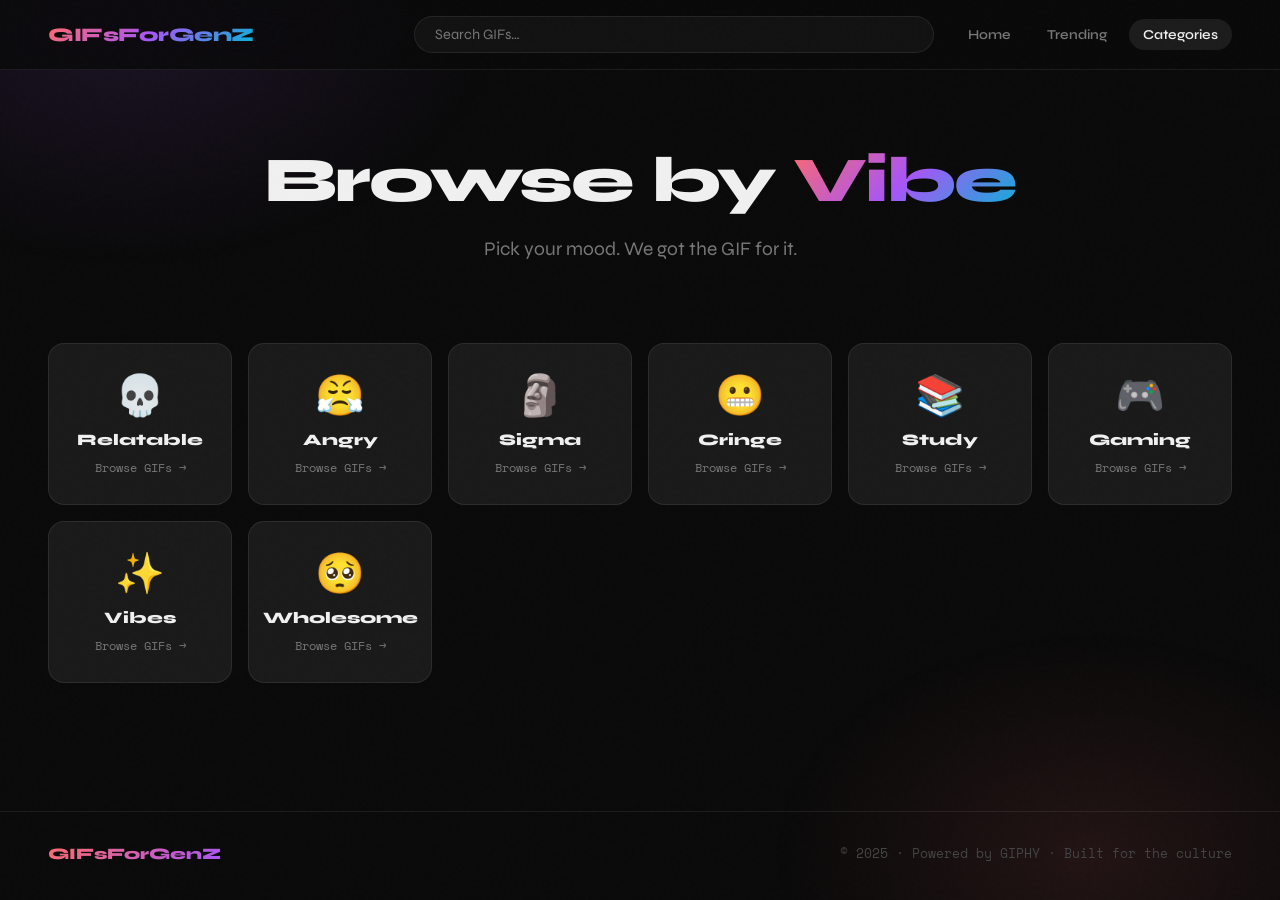
<file: category.html>
<!DOCTYPE html>
<html lang="en">
<head>
  <meta charset="UTF-8" />
  <meta name="viewport" content="width=device-width, initial-scale=1.0" />
  <title>Categories — GIFsForGenZ</title>
  <meta name="description" content="Browse GIFs by category: Relatable, Sigma, Cringe, Gaming and more." />
  <link rel="icon" type="image/svg+xml" href="assets/favicon.svg" />
  <link rel="stylesheet" href="css/styles.css" />
</head>
<body>

  <div class="mesh-bg" aria-hidden="true"></div>

  <!-- ── Navbar ─────────────────────────────────────── -->
  <nav class="navbar">
    <a href="index.html" class="nav-logo">
      <span class="logo-text">GIFsForGenZ</span>
    </a>
    <div class="nav-search">
      <input class="nav-search-input" type="search" placeholder="Search GIFs…" aria-label="Search GIFs" />
    </div>
    <div class="nav-links">
      <a href="index.html" class="nav-link">Home</a>
      <a href="search.html" class="nav-link">Trending</a>
      <a href="category.html" class="nav-link active">Categories</a>
    </div>
  </nav>

  <!-- ── Main ──────────────────────────────────────── -->
  <main>
    <div class="container">

      <!-- Page Title -->
      <div class="category-hero">
        <h1 class="hero-title" style="font-size:clamp(2rem,6vw,4rem)">
          Browse by <span class="grad">Vibe</span>
        </h1>
        <p class="hero-sub" style="margin-top:12px">Pick your mood. We got the GIF for it.</p>
      </div>

      <!-- Category Cards -->
      <div class="category-grid" id="categoryCardGrid">
        <!-- Populated by category.js -->
      </div>

      <!-- Category Filter Chips (shown when a cat is selected) -->
      <div id="catGifSection" style="display:none">
        <div class="categories-scroll" style="margin-bottom:24px">
          <div class="categories-row" id="catChipsRow">
            <!-- Populated by category.js -->
          </div>
        </div>

        <div class="section-header">
          <h2 class="section-title" id="catSectionTitle">GIFs</h2>
        </div>

        <!-- GIF Grid -->
        <div class="gif-grid" id="catGifGrid"></div>

        <div class="load-more-wrap">
          <button id="catLoadMore" class="btn btn-primary" style="display:none">Load More</button>
        </div>
      </div>

    </div>
  </main>

  <!-- ── Footer ─────────────────────────────────────── -->
  <footer>
    <div class="footer-logo">GIFsForGenZ</div>
    <div class="footer-copy">© 2025 · Powered by GIPHY · Built for the culture</div>
  </footer>

  <script src="js/api.js"></script>
  <script src="js/main.js"></script>
  <script src="js/category.js"></script>
</body>
</html>
</file>
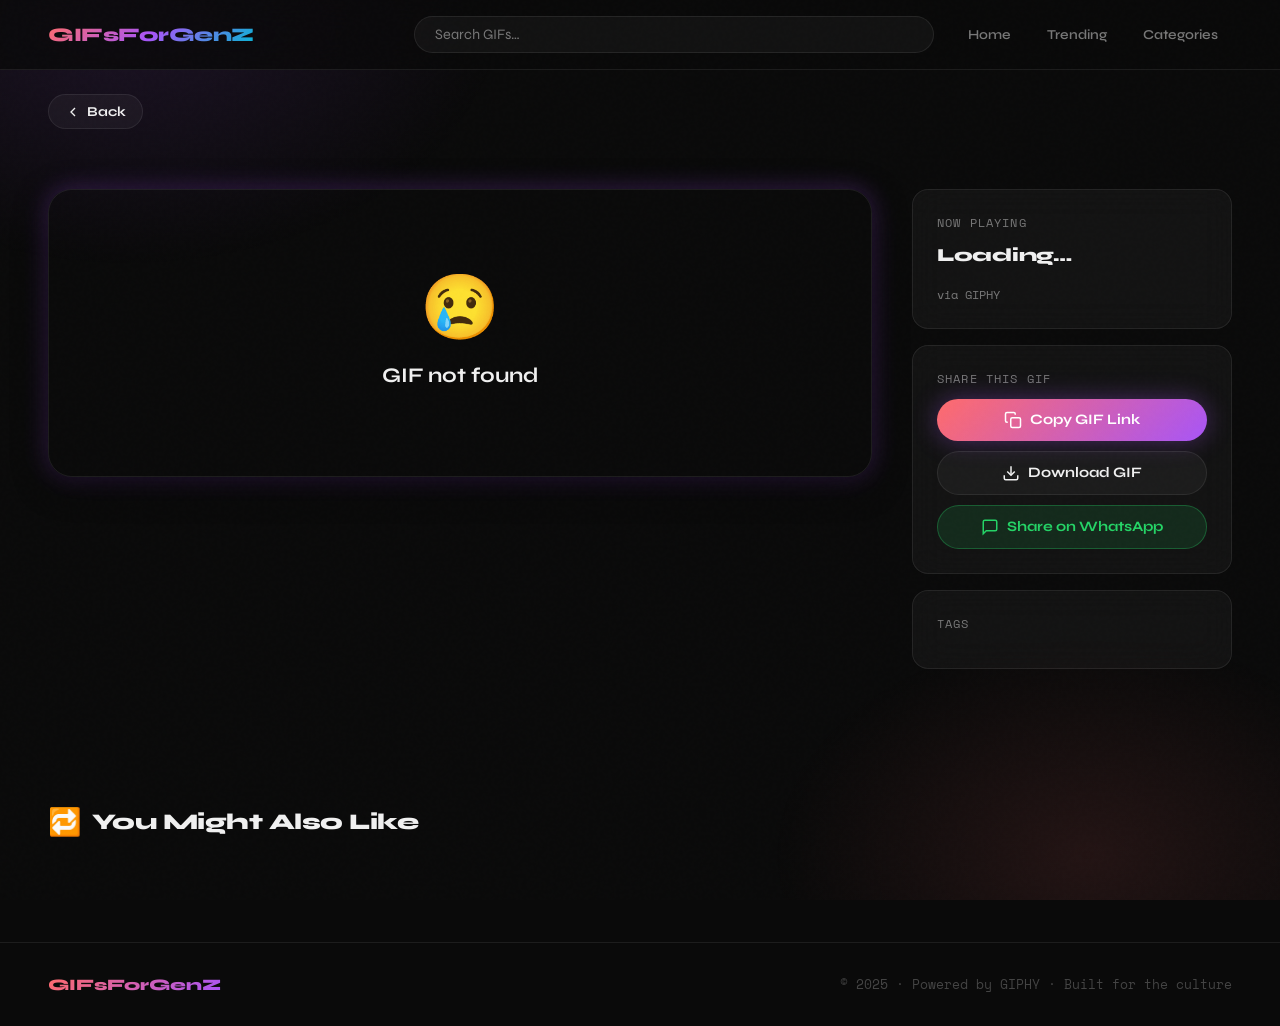
<file: gif.html>
<!DOCTYPE html>
<html lang="en">
<head>
  <meta charset="UTF-8" />
  <meta name="viewport" content="width=device-width, initial-scale=1.0" />
  <title>GIF — GIFsForGenZ</title>
  <meta name="description" content="View and share this GIF on GIFsForGenZ" />
  <link rel="icon" type="image/svg+xml" href="assets/favicon.svg" />
  <link rel="stylesheet" href="css/styles.css" />
</head>
<body>

  <div class="mesh-bg" aria-hidden="true"></div>

  <!-- ── Navbar ─────────────────────────────────────── -->
  <nav class="navbar">
    <a href="index.html" class="nav-logo">
      <span class="logo-text">GIFsForGenZ</span>
    </a>
    <div class="nav-search">
      <input class="nav-search-input" type="search" placeholder="Search GIFs…" aria-label="Search GIFs" />
    </div>
    <div class="nav-links">
      <a href="index.html" class="nav-link">Home</a>
      <a href="search.html" class="nav-link">Trending</a>
      <a href="category.html" class="nav-link">Categories</a>
    </div>
  </nav>

  <!-- ── Main ──────────────────────────────────────── -->
  <main>
    <div class="container">

      <!-- Back link -->
      <div style="padding: 24px 0 0">
        <a href="javascript:history.back()" class="btn btn-ghost" style="display:inline-flex;gap:6px;padding:8px 16px;font-size:0.85rem">
          <svg viewBox="0 0 24 24" stroke-width="2" width="16" height="16" stroke="currentColor" fill="none"><polyline points="15 18 9 12 15 6"/></svg>
          Back
        </a>
      </div>

      <!-- Detail Layout -->
      <div class="gif-detail">

        <!-- Left: GIF Image -->
        <div class="gif-detail-main">
          <div class="gif-detail-img-wrap" id="gifDetailImgWrap">
            <!-- Populated by gif.js -->
          </div>
        </div>

        <!-- Right: Sidebar -->
        <div class="gif-detail-sidebar">

          <!-- Info Card -->
          <div class="detail-card">
            <div class="detail-label">Now Playing</div>
            <div class="detail-title" id="gifDetailTitle">Loading…</div>
            <div style="font-size:0.78rem; color:var(--text-muted); font-family:var(--font-mono)">
              via <span id="gifDetailSource">GIPHY</span>
            </div>
          </div>

          <!-- Actions Card -->
          <div class="detail-card">
            <div class="detail-label">Share this GIF</div>
            <div class="detail-actions">

              <button id="gifCopyBtn" class="btn btn-primary">
                <svg viewBox="0 0 24 24" stroke-width="2">
                  <rect x="9" y="9" width="13" height="13" rx="2" ry="2"/>
                  <path d="M5 15H4a2 2 0 0 1-2-2V4a2 2 0 0 1 2-2h9a2 2 0 0 1 2 2v1"/>
                </svg>
                Copy GIF Link
              </button>

              <button id="gifDownloadBtn" class="btn btn-ghost">
                <svg viewBox="0 0 24 24" stroke-width="2">
                  <path d="M21 15v4a2 2 0 0 1-2 2H5a2 2 0 0 1-2-2v-4"/>
                  <polyline points="7 10 12 15 17 10"/>
                  <line x1="12" y1="15" x2="12" y2="3"/>
                </svg>
                Download GIF
              </button>

              <button id="gifShareBtn" class="btn btn-ghost" style="background:rgba(37,211,102,0.12);border-color:rgba(37,211,102,0.3);color:#25d366">
                <svg viewBox="0 0 24 24" stroke-width="2" stroke="#25d366" fill="none">
                  <path d="M21 15a2 2 0 0 1-2 2H7l-4 4V5a2 2 0 0 1 2-2h14a2 2 0 0 1 2 2z"/>
                </svg>
                Share on WhatsApp
              </button>

            </div>
          </div>

          <!-- Tags Card -->
          <div class="detail-card">
            <div class="detail-label">Tags</div>
            <div class="tags-wrap" id="gifDetailTags">
              <!-- Populated by gif.js -->
            </div>
          </div>

        </div>
      </div>

      <!-- Related GIFs -->
      <div class="section">
        <div class="section-header">
          <h2 class="section-title"><span class="emoji">🔁</span> You Might Also Like</h2>
        </div>
        <div class="gif-grid" id="relatedGrid"></div>
      </div>

    </div>
  </main>

  <!-- ── Footer ─────────────────────────────────────── -->
  <footer>
    <div class="footer-logo">GIFsForGenZ</div>
    <div class="footer-copy">© 2025 · Powered by GIPHY · Built for the culture</div>
  </footer>

  <script src="js/api.js"></script>
  <script src="js/main.js"></script>
  <script src="js/gif.js"></script>
</body>
</html>
</file>
<file: css/styles.css>
/* =====================================================
   GIFsForGenZ — Main Stylesheet
   Dark glassmorphism, Gen Z aesthetic
   ===================================================== */

@import url('https://fonts.googleapis.com/css2?family=Space+Mono:wght@400;700&family=Syne:wght@400;600;700;800&display=swap');

/* ── Reset & Base ─────────────────────────────────── */
*, *::before, *::after { margin: 0; padding: 0; box-sizing: border-box; }

:root {
  --bg: #0a0a0a;
  --bg2: #111111;
  --bg3: #1a1a1a;
  --glass: rgba(255,255,255,0.04);
  --glass-border: rgba(255,255,255,0.08);
  --glass-hover: rgba(255,255,255,0.08);
  --accent: #ff6b6b;
  --accent2: #a855f7;
  --accent3: #06b6d4;
  --neon: #39ff14;
  --text: #f0f0f0;
  --text-muted: #777;
  --text-dim: #444;
  --radius: 16px;
  --radius-sm: 10px;
  --radius-lg: 24px;
  --transition: 0.25s cubic-bezier(0.4, 0, 0.2, 1);
  --shadow: 0 8px 32px rgba(0,0,0,0.6);
  --glow-red: 0 0 24px rgba(255,107,107,0.35);
  --glow-purple: 0 0 24px rgba(168,85,247,0.35);
  --glow-cyan: 0 0 24px rgba(6,182,212,0.35);
  --font-display: 'Syne', sans-serif;
  --font-mono: 'Space Mono', monospace;
  --nav-h: 70px;
}

html { scroll-behavior: smooth; }

body {
  background: var(--bg);
  color: var(--text);
  font-family: var(--font-display);
  min-height: 100vh;
  overflow-x: hidden;
}

.quick-search {
  margin-top: 10px;
  text-align: center;
  font-size: 0.85rem;
}

.quick-search span {
  color: var(--text-muted);
  margin-right: 6px;
}

.quick-search a {
  margin: 0 6px;
  color: var(--accent2);
  text-decoration: none;
  font-weight: 600;
}

.recent-search {
  text-align: center;
  margin-top: 10px;
}

.top-loader {
  position: fixed;
  top: 0;
  left: 0;
  height: 3px;
  width: 0%;
  background: linear-gradient(to right, #a855f7, #ff6b6b);
  z-index: 9999;
  transition: width 0.3s;
}

/* ── Scrollbar ────────────────────────────────────── */
::-webkit-scrollbar { width: 6px; height: 6px; }
::-webkit-scrollbar-track { background: var(--bg2); }
::-webkit-scrollbar-thumb { background: var(--accent2); border-radius: 99px; }

/* ── Utility ──────────────────────────────────────── */
.hidden { display: none !important; }
.sr-only { position: absolute; width: 1px; height: 1px; overflow: hidden; clip: rect(0,0,0,0); }

/* ── Noise Overlay ────────────────────────────────── */
body::before {
  content: '';
  position: fixed;
  inset: 0;
  background-image: url("data:image/svg+xml,%3Csvg viewBox='0 0 256 256' xmlns='http://www.w3.org/2000/svg'%3E%3Cfilter id='noise'%3E%3CfeTurbulence type='fractalNoise' baseFrequency='0.9' numOctaves='4' stitchTiles='stitch'/%3E%3C/filter%3E%3Crect width='100%25' height='100%25' filter='url(%23noise)' opacity='0.03'/%3E%3C/svg%3E");
  pointer-events: none;
  z-index: 9999;
  opacity: 0.4;
}

/* ── Gradient Mesh Background ─────────────────────── */
.mesh-bg {
  position: fixed;
  inset: 0;
  z-index: 0;
  pointer-events: none;
  overflow: hidden;
}
.mesh-bg::before {
  content: '';
  position: absolute;
  top: -30%;
  left: -20%;
  width: 60%;
  height: 60%;
  background: radial-gradient(ellipse, rgba(168,85,247,0.12) 0%, transparent 70%);
  animation: meshFloat1 12s ease-in-out infinite;
}
.mesh-bg::after {
  content: '';
  position: absolute;
  bottom: -20%;
  right: -10%;
  width: 50%;
  height: 50%;
  background: radial-gradient(ellipse, rgba(255,107,107,0.1) 0%, transparent 70%);
  animation: meshFloat2 15s ease-in-out infinite;
}
@keyframes meshFloat1 { 0%,100%{transform:translate(0,0) scale(1)} 50%{transform:translate(5%,5%) scale(1.1)} }
@keyframes meshFloat2 { 0%,100%{transform:translate(0,0) scale(1)} 50%{transform:translate(-5%,-5%) scale(1.08)} }

/* ── Navbar ───────────────────────────────────────── */
.navbar {
  position: sticky;
  top: 0;
  z-index: 100;
  height: var(--nav-h);
  background: rgba(10,10,10,0.85);
  backdrop-filter: blur(20px) saturate(180%);
  -webkit-backdrop-filter: blur(20px) saturate(180%);
  border-bottom: 1px solid var(--glass-border);
  display: flex;
  align-items: center;
  padding: 0 clamp(16px, 4vw, 48px);
  gap: 20px;
}

.nav-logo {
  text-decoration: none;
  display: flex;
  align-items: center;
  gap: 10px;
  flex-shrink: 0;
}
.logo-text {
  font-family: var(--font-display);
  font-weight: 800;
  font-size: 1.2rem;
  background: linear-gradient(135deg, var(--accent) 0%, var(--accent2) 50%, var(--accent3) 100%);
  -webkit-background-clip: text;
  -webkit-text-fill-color: transparent;
  background-clip: text;
  white-space: nowrap;
  letter-spacing: -0.5px;
}

.nav-search {
  flex: 1;
  max-width: 520px;
  margin-left: auto;
}
.nav-search-input {
  width: 100%;
  background: var(--glass);
  border: 1px solid var(--glass-border);
  border-radius: 99px;
  padding: 9px 20px;
  color: var(--text);
  font-family: var(--font-display);
  font-size: 0.9rem;
  outline: none;
  transition: var(--transition);
}
.nav-search-input::placeholder { color: var(--text-muted); }
.nav-search-input:focus {
  border-color: var(--accent2);
  box-shadow: 0 0 0 3px rgba(168,85,247,0.15);
  background: rgba(255,255,255,0.06);
}

.nav-links {
  display: flex;
  align-items: center;
  gap: 8px;
  flex-shrink: 0;
}
.nav-link {
  text-decoration: none;
  color: var(--text-muted);
  font-size: 0.85rem;
  font-weight: 600;
  padding: 7px 14px;
  border-radius: 99px;
  transition: var(--transition);
  white-space: nowrap;
}
.nav-link:hover, .nav-link.active {
  color: var(--text);
  background: var(--glass-hover);
}

/* ── Main Layout ──────────────────────────────────── */
main {
  position: relative;
  z-index: 1;
  padding-bottom: 80px;
}

.container {
  width: 100%;
  max-width: 1280px;
  margin: 0 auto;
  padding: 0 clamp(16px, 4vw, 48px);
}

/* ── Hero Section ─────────────────────────────────── */
.hero {
  padding: clamp(60px, 10vw, 120px) clamp(16px, 4vw, 48px);
  text-align: center;
  position: relative;
}

.hero-badge {
  display: inline-flex;
  align-items: center;
  gap: 8px;
  background: var(--glass);
  border: 1px solid var(--glass-border);
  border-radius: 99px;
  padding: 6px 16px;
  font-size: 0.78rem;
  color: var(--text-muted);
  font-family: var(--font-mono);
  margin-bottom: 28px;
  letter-spacing: 0.05em;
}
.hero-badge .dot {
  width: 7px; height: 7px;
  background: var(--neon);
  border-radius: 50%;
  box-shadow: 0 0 8px var(--neon);
  animation: pulse 2s infinite;
}
@keyframes pulse { 0%,100%{opacity:1} 50%{opacity:0.4} }

.hero-title {
  font-size: clamp(2.8rem, 8vw, 6rem);
  font-weight: 800;
  line-height: 1.05;
  letter-spacing: -2px;
  margin-bottom: 20px;
}
.hero-title .grad {
  background: linear-gradient(135deg, var(--accent) 0%, var(--accent2) 50%, var(--accent3) 100%);
  -webkit-background-clip: text;
  -webkit-text-fill-color: transparent;
  background-clip: text;
}

.hero-sub {
  font-size: clamp(1rem, 2vw, 1.2rem);
  color: var(--text-muted);
  margin-bottom: 48px;
  max-width: 500px;
  margin-left: auto;
  margin-right: auto;
  line-height: 1.6;
  font-weight: 400;
}

/* ── Search Bar (Hero) ────────────────────────────── */
.search-bar {
  position: relative;
  max-width: 620px;
  margin: 0 auto;
}
.search-bar input {
  width: 100%;
  background: rgba(255,255,255,0.05);
  border: 1.5px solid var(--glass-border);
  border-radius: 99px;
  padding: 18px 70px 18px 28px;
  color: var(--text);
  font-family: var(--font-display);
  font-size: 1.05rem;
  font-weight: 600;
  outline: none;
  transition: var(--transition);
  box-shadow: var(--shadow);
}
.search-bar input::placeholder { color: var(--text-dim); font-weight: 400; }
.search-bar input:focus {
  border-color: var(--accent2);
  box-shadow: var(--glow-purple), var(--shadow);
  background: rgba(255,255,255,0.07);
}
.search-bar .search-btn {
  position: absolute;
  right: 8px;
  top: 50%;
  transform: translateY(-50%);
  width: 48px; height: 48px;
  border-radius: 50%;
  background: linear-gradient(135deg, var(--accent2), var(--accent));
  border: none;
  cursor: pointer;
  display: flex;
  align-items: center;
  justify-content: center;
  transition: var(--transition);
  box-shadow: var(--glow-purple);
}
.search-bar .search-btn:hover { transform: translateY(-50%) scale(1.08); }
.search-bar .search-btn svg { width: 20px; height: 20px; stroke: white; fill: none; }

/* ── Section ──────────────────────────────────────── */
.section { margin-top: clamp(40px, 6vw, 80px); }
.section-header {
  display: flex;
  align-items: center;
  justify-content: space-between;
  margin-bottom: 24px;
  gap: 16px;
}
.section-title {
  font-size: clamp(1.1rem, 2.5vw, 1.4rem);
  font-weight: 800;
  letter-spacing: -0.5px;
  display: flex;
  align-items: center;
  gap: 10px;
}
.section-title .emoji { font-size: 1.2em; }
.section-link {
  color: var(--accent2);
  text-decoration: none;
  font-size: 0.85rem;
  font-weight: 600;
  font-family: var(--font-mono);
  transition: var(--transition);
  white-space: nowrap;
}
.section-link:hover { color: var(--accent); }

/* ── Categories Row ───────────────────────────────── */
.categories-scroll {
  overflow-x: auto;
  padding-bottom: 8px;
  scrollbar-width: none;
  -ms-overflow-style: none;
}
.categories-scroll::-webkit-scrollbar { display: none; }

.categories-row {
  display: flex;
  gap: 12px;
  width: max-content;
}

.cat-chip {
  display: flex;
  align-items: center;
  gap: 8px;
  padding: 10px 20px;
  background: var(--glass);
  border: 1px solid var(--glass-border);
  border-radius: 99px;
  cursor: pointer;
  text-decoration: none;
  color: var(--text);
  font-family: var(--font-display);
  font-weight: 600;
  font-size: 0.88rem;
  transition: var(--transition);
  white-space: nowrap;
  position: relative;
  overflow: hidden;
}
.cat-chip::before {
  content: '';
  position: absolute;
  inset: 0;
  background: linear-gradient(135deg, var(--accent), var(--accent2));
  opacity: 0;
  transition: var(--transition);
}
.cat-chip:hover {
  border-color: transparent;
  transform: translateY(-2px);
  box-shadow: var(--glow-purple);
}
.cat-chip:hover::before { opacity: 1; }
.cat-chip .cat-emoji { position: relative; z-index: 1; font-size: 1.1em; }
.cat-chip .cat-label { position: relative; z-index: 1; }
.cat-chip.active {
  background: linear-gradient(135deg, var(--accent), var(--accent2));
  border-color: transparent;
}

/* ── GIF Grid ─────────────────────────────────────── */
.gif-grid {
  display: grid;
  grid-template-columns: repeat(auto-fill, minmax(220px, 1fr));
  gap: 16px;
}

.gif-card {
  position: relative;
  border-radius: var(--radius);
  overflow: hidden;
  background: var(--bg3);
  border: 1px solid var(--glass-border);
  cursor: pointer;
  transition: var(--transition);
  aspect-ratio: 1 / 1;
  display: block;
  text-decoration: none;
}
.gif-card::after {
  content: '';
  position: absolute;
  inset: 0;
  background: linear-gradient(to top, rgba(0,0,0,0.7) 0%, transparent 50%);
  opacity: 0;
  transition: var(--transition);
}
.gif-card:hover {
  transform: scale(1.03) translateY(-4px);
  box-shadow: 0 20px 60px rgba(0,0,0,0.6), var(--glow-purple);
  border-color: rgba(168,85,247,0.4);
  z-index: 2;
}
.gif-card:hover::after { opacity: 1; }

.gif-card img {
  width: 100%;
  height: 100%;
  object-fit: cover;
  display: block;
  transition: transform 0.3s ease;
}
.gif-card:hover img { transform: scale(1.05); }

.gif-card-overlay {
  position: absolute;
  bottom: 0;
  left: 0;
  right: 0;
  padding: 12px;
  z-index: 2;
  opacity: 0;
  transition: var(--transition);
  transform: translateY(4px);
}
.gif-card:hover .gif-card-overlay {
  opacity: 1;
  transform: translateY(0);
}
.gif-card-title {
  font-size: 0.78rem;
  color: rgba(255,255,255,0.9);
  font-weight: 600;
  white-space: nowrap;
  overflow: hidden;
  text-overflow: ellipsis;
}

/* ── Skeleton Loading ─────────────────────────────── */
.skeleton {
  background: linear-gradient(90deg, var(--bg3) 25%, var(--glass-hover) 50%, var(--bg3) 75%);
  background-size: 200% 100%;
  animation: shimmer 1.5s infinite;
  border-radius: var(--radius);
  aspect-ratio: 1/1;
  border: 1px solid var(--glass-border);
}
@keyframes shimmer { 0%{background-position:200% 0} 100%{background-position:-200% 0} }

/* ── Buttons ──────────────────────────────────────── */
.btn {
  display: inline-flex;
  align-items: center;
  gap: 8px;
  padding: 12px 24px;
  border-radius: 99px;
  border: none;
  cursor: pointer;
  font-family: var(--font-display);
  font-weight: 700;
  font-size: 0.9rem;
  transition: var(--transition);
  text-decoration: none;
}
.btn-primary {
  background: linear-gradient(135deg, var(--accent), var(--accent2));
  color: white;
  box-shadow: var(--glow-purple);
}
.btn-primary:hover { transform: translateY(-2px) scale(1.03); box-shadow: 0 0 32px rgba(168,85,247,0.5); }

.btn-ghost {
  background: var(--glass);
  border: 1px solid var(--glass-border);
  color: var(--text);
}
.btn-ghost:hover { background: var(--glass-hover); transform: translateY(-1px); }

.btn-icon {
  width: 44px; height: 44px;
  padding: 0;
  justify-content: center;
  border-radius: var(--radius-sm);
  background: var(--glass);
  border: 1px solid var(--glass-border);
  color: var(--text);
}
.btn-icon:hover { background: var(--glass-hover); transform: scale(1.05); }
.btn-icon svg { width: 20px; height: 20px; stroke: currentColor; fill: none; }

.load-more-wrap { text-align: center; margin-top: 40px; }

/* ── Toast Notification ───────────────────────────── */
.toast {
  position: fixed;
  bottom: 30px;
  left: 50%;
  transform: translateX(-50%) translateY(100px);
  background: var(--bg3);
  border: 1px solid var(--glass-border);
  border-radius: 99px;
  padding: 12px 24px;
  font-size: 0.88rem;
  font-weight: 600;
  z-index: 9999;
  transition: transform 0.4s cubic-bezier(0.34, 1.56, 0.64, 1);
  backdrop-filter: blur(16px);
  box-shadow: var(--shadow);
  display: flex;
  align-items: center;
  gap: 8px;
  white-space: nowrap;
}
.toast.show { transform: translateX(-50%) translateY(0); }

/* ── Search Page ──────────────────────────────────── */
.search-page-header {
  padding: clamp(30px, 5vw, 60px) 0 30px;
}
.search-page-bar { max-width: 700px; margin: 0 auto; }

.search-meta {
  display: flex;
  align-items: center;
  justify-content: space-between;
  margin-bottom: 24px;
  gap: 16px;
  flex-wrap: wrap;
}
.search-meta-query {
  font-size: clamp(1.2rem, 3vw, 1.8rem);
  font-weight: 800;
  letter-spacing: -0.5px;
}
.search-meta-query span {
  background: linear-gradient(135deg, var(--accent), var(--accent2));
  -webkit-background-clip: text;
  -webkit-text-fill-color: transparent;
  background-clip: text;
}
.search-count {
  font-family: var(--font-mono);
  font-size: 0.8rem;
  color: var(--text-muted);
  flex-shrink: 0;
}

/* ── Category Page ────────────────────────────────── */
.category-hero {
  padding: clamp(40px, 6vw, 80px) 0 30px;
  text-align: center;
}
.category-grid {
  display: grid;
  grid-template-columns: repeat(auto-fill, minmax(180px, 1fr));
  gap: 16px;
  margin-bottom: 48px;
}
.cat-card {
  position: relative;
  border-radius: var(--radius);
  overflow: hidden;
  background: var(--bg3);
  border: 1px solid var(--glass-border);
  cursor: pointer;
  transition: var(--transition);
  padding: 28px 20px;
  text-align: center;
  display: flex;
  flex-direction: column;
  align-items: center;
  gap: 10px;
  text-decoration: none;
}
.cat-card:hover {
  transform: translateY(-4px);
  border-color: transparent;
  box-shadow: var(--glow-purple);
}
.cat-card::before {
  content: '';
  position: absolute;
  inset: 0;
  opacity: 0;
  transition: var(--transition);
}
.cat-card:hover::before { opacity: 1; }
.cat-card-emoji { font-size: 2.5rem; position: relative; z-index: 1; }
.cat-card-name {
  font-weight: 800;
  font-size: 1rem;
  position: relative;
  z-index: 1;
  color: var(--text);
}
.cat-card-count {
  font-family: var(--font-mono);
  font-size: 0.75rem;
  color: var(--text-muted);
  position: relative;
  z-index: 1;
}

/* Individual category color themes */
.cat-card[data-cat="relatable"]::before { background: linear-gradient(135deg,rgba(255,107,107,0.25),rgba(255,200,0,0.15)); }
.cat-card[data-cat="angry"]::before { background: linear-gradient(135deg,rgba(255,50,50,0.3),rgba(255,107,107,0.15)); }
.cat-card[data-cat="sigma"]::before { background: linear-gradient(135deg,rgba(30,30,30,0.8),rgba(100,100,100,0.2)); }
.cat-card[data-cat="cringe"]::before { background: linear-gradient(135deg,rgba(255,100,200,0.25),rgba(168,85,247,0.2)); }
.cat-card[data-cat="study"]::before { background: linear-gradient(135deg,rgba(6,182,212,0.25),rgba(16,185,129,0.15)); }
.cat-card[data-cat="gaming"]::before { background: linear-gradient(135deg,rgba(168,85,247,0.25),rgba(6,182,212,0.2)); }
.cat-card[data-cat="vibes"]::before { background: linear-gradient(135deg,rgba(255,200,0,0.2),rgba(255,107,107,0.15)); }
.cat-card[data-cat="wholesome"]::before { background: linear-gradient(135deg,rgba(255,150,150,0.2),rgba(255,200,100,0.15)); }

/* ── GIF Detail Page ──────────────────────────────── */
.gif-detail {
  padding: clamp(30px, 5vw, 60px) 0;
  display: grid;
  grid-template-columns: 1fr 320px;
  gap: 40px;
  align-items: start;
}
@media(max-width:860px){ .gif-detail { grid-template-columns: 1fr; } }

.trending-tags {
  margin-top: 20px;
  display: flex;
  gap: 10px;
  justify-content: center;
  flex-wrap: wrap;
}

.trending-tags a {
  text-decoration: none;
  color: var(--text);
  padding: 6px 14px;
  border-radius: 999px;
  background: rgba(255,255,255,0.05);
  border: 1px solid rgba(255,255,255,0.1);
  font-size: 0.85rem;
  font-weight: 600;
  transition: 0.2s;
}

.trending-tags a:hover {
  background: linear-gradient(135deg, #a855f7, #ff6b6b);
  color: white;
  border-color: transparent;
  transform: translateY(-2px);
}

.gif-detail-img-wrap {
  border-radius: var(--radius-lg);
  overflow: hidden;
  border: 1px solid var(--glass-border);
  box-shadow: var(--shadow), var(--glow-purple);
  position: relative;
}
.gif-detail-img-wrap img {
  width: 100%;
  display: block;
  max-height: 70vh;
  object-fit: contain;
  background: var(--bg2);
}


.detail-card {
  background: var(--glass);
  border: 1px solid var(--glass-border);
  border-radius: var(--radius);
  padding: 24px;
  backdrop-filter: blur(16px);
}
.detail-card + .detail-card { margin-top: 16px; }
.detail-label {
  font-family: var(--font-mono);
  font-size: 0.72rem;
  color: var(--text-muted);
  letter-spacing: 0.1em;
  text-transform: uppercase;
  margin-bottom: 12px;
}
.detail-title {
  font-size: 1.15rem;
  font-weight: 800;
  letter-spacing: -0.3px;
  margin-bottom: 16px;
  line-height: 1.4;
}
.detail-actions {
  display: flex;
  flex-direction: column;
  gap: 10px;
}
.detail-actions .btn { width: 100%; justify-content: center; }
.detail-actions .btn svg { width: 18px; height: 18px; stroke: currentColor; fill: none; flex-shrink: 0; }

.tags-wrap {
  display: flex;
  flex-wrap: wrap;
  gap: 8px;
}
.tag {
  background: var(--glass);
  border: 1px solid var(--glass-border);
  border-radius: 99px;
  padding: 5px 12px;
  font-size: 0.78rem;
  color: var(--text-muted);
  font-family: var(--font-mono);
  cursor: pointer;
  transition: var(--transition);
  text-decoration: none;
}
.tag:hover { border-color: var(--accent2); color: var(--accent2); }

/* ── Empty / Error State ──────────────────────────── */
.empty-state {
  text-align: center;
  padding: 80px 20px;
}
.empty-state .big-emoji { font-size: 4rem; margin-bottom: 16px; }
.empty-state h3 { font-size: 1.3rem; font-weight: 700; margin-bottom: 8px; }
.empty-state p { color: var(--text-muted); font-size: 0.9rem; }

/* ── Footer ───────────────────────────────────────── */
footer {
  position: relative;
  z-index: 1;
  border-top: 1px solid var(--glass-border);
  padding: 32px clamp(16px, 4vw, 48px);
  display: flex;
  align-items: center;
  justify-content: space-between;
  gap: 20px;
  flex-wrap: wrap;
}
.footer-logo {
  font-weight: 800;
  font-size: 1rem;
  background: linear-gradient(135deg, var(--accent), var(--accent2));
  -webkit-background-clip: text;
  -webkit-text-fill-color: transparent;
  background-clip: text;
}
.footer-copy {
  font-size: 0.8rem;
  color: var(--text-dim);
  font-family: var(--font-mono);
}

/* ── Responsive ───────────────────────────────────── */
@media(max-width: 768px) {
  .gif-grid { grid-template-columns: repeat(auto-fill, minmax(160px, 1fr)); gap: 10px; }
  .nav-links { display: none; }
  .category-grid { grid-template-columns: repeat(auto-fill, minmax(140px, 1fr)); }
}
@media(max-width: 480px) {
  .gif-grid { grid-template-columns: repeat(2, 1fr); gap: 8px; }
  .navbar { gap: 12px; }
  .logo-text { font-size: 1rem; }
}

/* ── Page Transition ──────────────────────────────── */
.page-fade { animation: pageIn 0.4s ease; }
@keyframes pageIn { from{opacity:0; transform:translateY(12px)} to{opacity:1; transform:translateY(0)} }

/* ── Scroll to top ────────────────────────────────── */
.scroll-top {
  position: fixed;
  bottom: 30px;
  right: 24px;
  width: 44px; height: 44px;
  border-radius: 50%;
  background: linear-gradient(135deg, var(--accent2), var(--accent));
  border: none;
  cursor: pointer;
  display: flex;
  align-items: center;
  justify-content: center;
  opacity: 0;
  transform: translateY(20px);
  transition: var(--transition);
  z-index: 200;
  box-shadow: var(--glow-purple);
}
.scroll-top.visible { opacity: 1; transform: translateY(0); }
.scroll-top svg { width: 20px; height: 20px; stroke: white; fill: none; }
</file>
